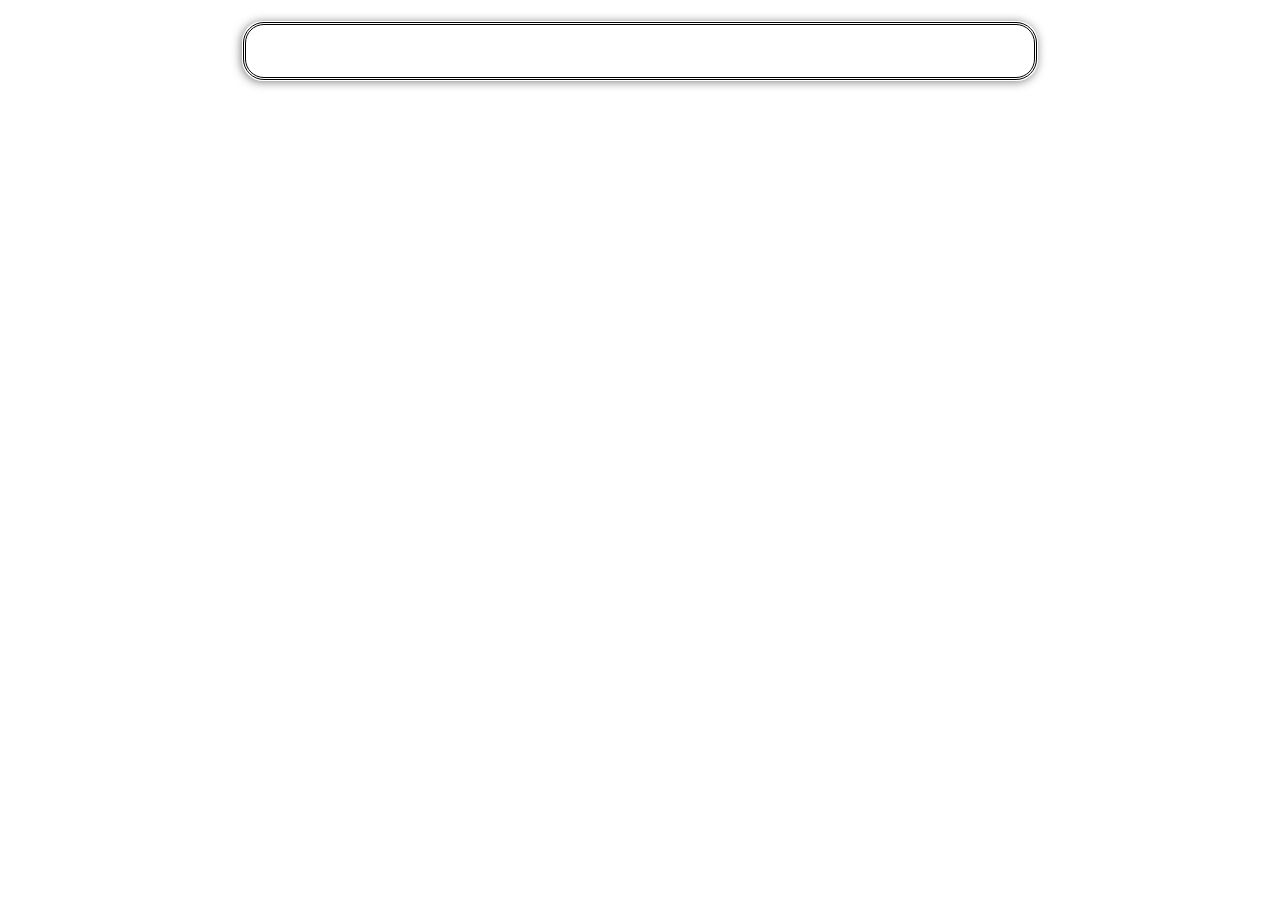
<file: clients.html>
<!DOCTYPE html>
<html lang="en">

<head>
    <meta charset="UTF-8">
    <meta name="viewport" content="width=device-width, initial-scale=1.0">
    <title> PROJECT-1 </title>
    <script src="https://ajax.googleapis.com/ajax/libs/jquery/3.5.1/jquery.min.js"></script>
    <style>
        .hom {
            margin-top: -3px;
        }

        #content {
            background-color: transparent;
            backdrop-filter: blur(3px);
            box-shadow: -1px 1px 10px rgba(0, 0, 0, 0.5);
            border: 1px solid transparent;
            border-radius: 21px;
            margin: 0px 234px;
        }

        #table {
            border-radius: 21px;
            border-color: black;
            color: white;
            border-style: double;
            text-align: center;
            width: 100%;
            padding-top: 4px;
            padding-bottom: 4px;
        }

        .heading {
            display: grid;
            grid-template-columns: 1fr 1fr 1fr;
        }

        body {
            margin-top: 21px;
            overflow-x: scroll;
        }

        body::-webkit-scrollbar {
            background-color: transparent;
            border-radius: 10px;
        }

        /* table-2 css*/
        #content1 {
            background-color: none;
            backdrop-filter: blur(3px);
            box-shadow: -1px 1px 10px rgba(0, 0, 0, 0.5);
            border: 1px solid transparent;
            border-radius: 21px;
            margin: 0px 240px;
        }

        .table {
            border-radius: 21px;
            border-color: black;
            color: white;
            border-style: double;
            text-align: center;
            width: 100%;
            padding-top: 42px;
            padding-bottom: 42px;
            row-gap: 18px;
            display: grid;
        }

        .heading1 {
            display: grid;
            grid-template-columns: 1fr 0.3fr 1.6fr;
            font-size: 21px;
            font-weight: 600;
        }

        .left-col{
            text-align: right;
            margin-right: 31px;
        }

        .right-col{
            text-align: left;
            margin-left: 36px;
        }

        .back-arrow {
            color: black;
            font-size: 16px;
            float: left;
            margin-left: 170px;
            float: inline-start;
            cursor: pointer;
            border: 1.5px solid orange;
            background-color: white;
            border-radius: 21px;
            padding: 5px 10px;
        }

        .back-arrow:hover {
            color: white;
            background-color: orange;
        }
    </style>
</head>

<body>
    <div id="content">
        <table id="table" class="table1">
            <tr class="heading">
                <th class="th1" style="font-size: 22px;">Name</th>
                <th class="th2" style="font-size: 22px;">Email</th>
                <th class="th3" style="font-size: 22px;">click-here</th>
            </tr>
            <tr class="heading" style="margin-top: 10px;">
                <td id="tableList1"
                    style="display: grid; text-align: justify; margin-left: 60px; width: 196px; gap: 10px; font-size: 18px;">
                </td>
                <td id="tableList2"
                    style="display: grid; text-align: justify; margin-left: 54px; gap: 10px; font-size: 18px;"></td>
                <td id="tableList3"
                    style="display: grid; text-align: justify; margin-left: 72px; gap: 10px; font-size: 18px; width: 102px;">
                </td>
            </tr>
        </table>
    </div>

    <center><button id="bk-btn" class="back-arrow" style="display:none;">Back</button></center>
    <div id="content1" style="display: none;">
        <table id="rt" class="table">
        </table>
    </div>
</body>
<script>
    $(document).ready(() => {

        $("#content1").hide();

        $.get('https://jsonplaceholder.typicode.com/users', (users) => {

            const clickHere = "background-color: white; border: 2px solid darkorange; border-radius: 18px; color: black; font-weight: 600; font-size: 12px; padding: 4px 10px 4px 10px;";
            
            users.forEach(user => {

                $("#tableList1").append(`<td> ${user.name} </td>`);
                $("#tableList2").append(`<td> ${user.email} </td>`);
                $("#tableList3").append(`<td><button class="buttonHover" style= "${clickHere}" data-user-id="btn-${user.id}" onclick="fun(${user.id})"> click-here </button></td>`);
                
                $(".buttonHover").hover(function () {
                    $(this).css("background-color", "darkorange").css("border", "2px solid darkorange").css("color", "white");
                }, function () {
                    $(this).css("background-color", "white").css("color", "black");
                });
            });

        });

    });
    $("#bk-btn").click(() => {
        $("#content1").hide();
        $("bk-btn").hide();
        $("#content").show();
    })

    function fun(usrid) {
        $("#content").hide();
        $("#rt").empty();
        $.get('https://jsonplaceholder.typicode.com/users/' + usrid, (user) => {


            $("#rt").append(`<tr class="heading1"><td class="left-col">Name </td> <td> : </td> <td class="right-col"> ${user.name} </td></tr>`);
            $("#rt").append(`<tr class="heading1"><td class="left-col">User-Name </td> <td> : </td> <td class="right-col"> ${user.username} </td></tr>`);
            $("#rt").append(`<tr class="heading1"><td class="left-col">Email </td> <td> : </td> <td class="right-col"> ${user.email} </td></tr>`);
            $("#rt").append(`<tr class="heading1"><td class="left-col">Phone-no </td> <td> : </td> <td class="right-col"> ${user.name} </td></tr>`);
            $("#rt").append(`<tr class="heading1"><td class="left-col">Address </td> <td> : </td> <td class="right-col"> ${user.address.street}, ${user.address.suite}, </td></tr>`);
            $("#rt").append(`<tr class="heading1"><td class="left-col">City </td> <td> : </td> <td class="right-col"> ${user.address.city} </td></tr>`);
            $("#rt").append(`<tr class="heading1"><td class="left-col">Zip-Code </td> <td> : </td> <td class="right-col"> ${user.address.zipcode} </td></tr>`);

            $("#content1").show();
            $("#bk-btn").show();
            $("#content1").slideDown().css(1000);
        });
    }
</script>

</html>
</file>
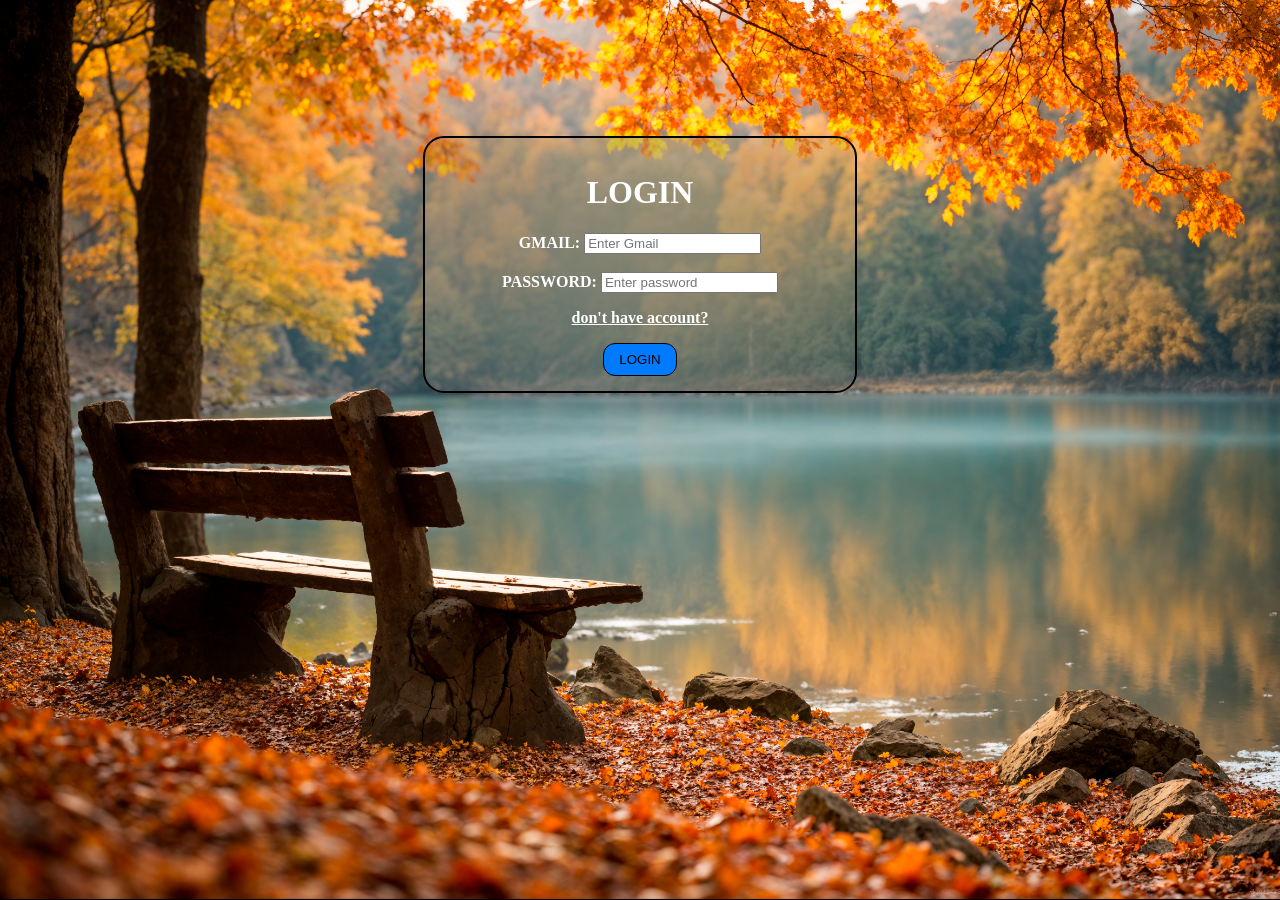
<file: home.html>
<!DOCTYPE html>
<html lang="en">

<head>
    <meta charset="UTF-8">
    <meta name="viewport" content="width=device-width, initial-scale=1.0">
    <title> PROJECT-1 </title>
    <link rel="stylesheet" href="home.css">
    <script src="https://ajax.googleapis.com/ajax/libs/jquery/3.5.1/jquery.min.js"></script>
    <style>
        #welcomeMessage {
            color: white;
            background-color: transparent;
            border: 1px solid transparent;
            border-radius: 21px;
            box-shadow: -1px 1px 10px rgba(0, 0, 0, 0.5);
            backdrop-filter: blur(12px);
            width: fit-content;
            height: fit-content;
            padding: 15px 20px;
            font-size: 21px;
            font-weight: 600;
            margin-left: 500px;
        }

        body {
            margin-top: -2px;
            overflow-x: scroll;
        }

        body::-webkit-scrollbar {
            background-color: transparent;
            border-radius: 10px;
        }
    </style>
</head>

<body id="home">
    <p id="welcomeMessage"></p>
    <div class="clock">
        <p id="time">00:00:00</p>
    </div> <br>
    <div class="text-box">
        <p id="notes" class="notes">
        </p>
        <button id="addTaskBtn" type="button"
            style="background-color: darkorange; border: 1px solid darkorange; border-radius: 18px; color: white; font-weight: 600; font-size: 20px; padding: 10px 15px 10px 15px; float: right; margin-right: 24px; margin-top: -78px;">
            Add </button>
    </div>
    <div id="container">
        <input type="text" id="inputTxtBox">
        <button id="addInputBtn" type="button"
            style="background-color: #006eff; border: 1px solid darkorange; border-radius: 18px; color: white; font-weight: 600; font-size: 20px; padding: 3px 12px 6px 12px;">
            Add </button>
    </div>

    <ul id="taskList"></ul>
</body>
<script src="home.js"></script>
<script src="login.js"></script>

</html>
</file>
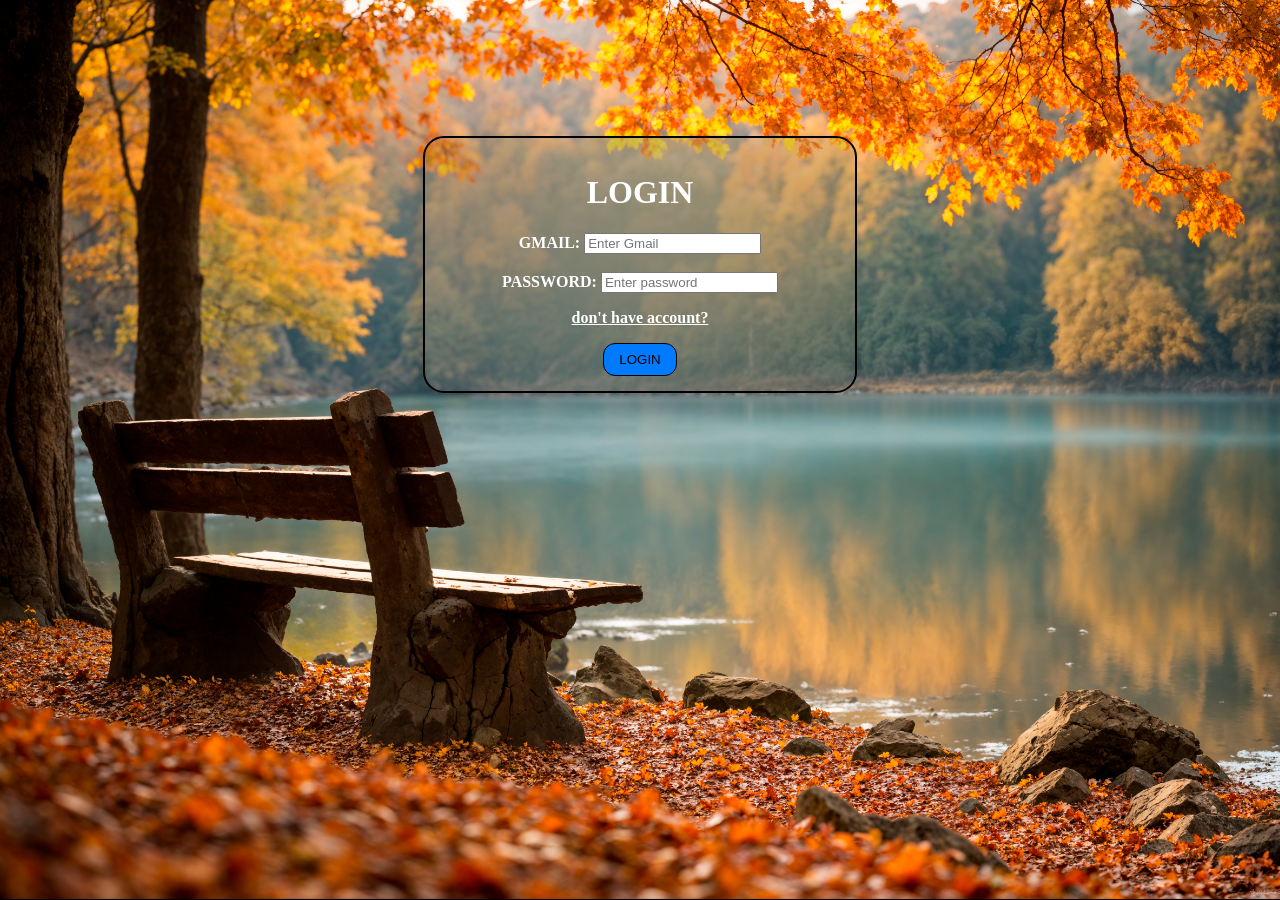
<file: login.html>
<!DOCTYPE html>
<html lang="en">

<head>
    <meta charset="UTF-8">
    <meta name="viewport" content="width=device-width, initial-scale=1.0">
    <title>Document</title>
    <style>
        form {
            background-color: transparent;
            backdrop-filter: blur(100px);
            color: white;
            box-shadow: -10px 0 10px rgb(0, 0, 0, 0.1);
            font-weight: 600;
        }

        body {
            background-image: url(/nature\ \(3\).jpg);
            background-position: center;
            background-attachment: fixed;
            background-repeat: no-repeat;
            background-size: cover;

        }
    </style>
</head>

<body>
    <center>
        <form id="loginForm" action="" style="border: 2px solid black; width:30%; height:30%; padding: 15px 25px; margin-top: 136px; border-radius: 21px;"
            method="post">
            <h1>LOGIN</h1>
            <label for="Gmail"> GMAIL: </label>
            <input type="Gmail" id="loginGmail" pattern="[a-z0-9._%+-]+@[a-z0-9.-]+\.[a-z]{2, }$" placeholder="Enter Gmail" name="fname" required> <br><br>
            <label for="Password"> PASSWORD: </label>
            <input type="password" id="loginPassword" pattern="^(?=.*[a-z])(?=.*[A-Z])(?=.*[0-9])(?=.*[!@#$%^&*_=+-]).{8,16}$"  title="Password must contain at least one uppercase letter, one lowercase letter, one number, one special character, and be 8-16 characters long." placeholder="Enter password" name="Password" required><br>
            <p><a href="signup.html" style="color: white;"> don't have account? </a></p>
            <button type="submit" style="background-color: #007bff; padding: 8px 15px 8px 15px; border: 1px solid black; border-radius: 12px;"> LOGIN </button>
        </form>
        <p id="errorMessage" style="color: red;"></p>
        <script src="login.js"></script>
    </center>
</body>
</html>
</file>
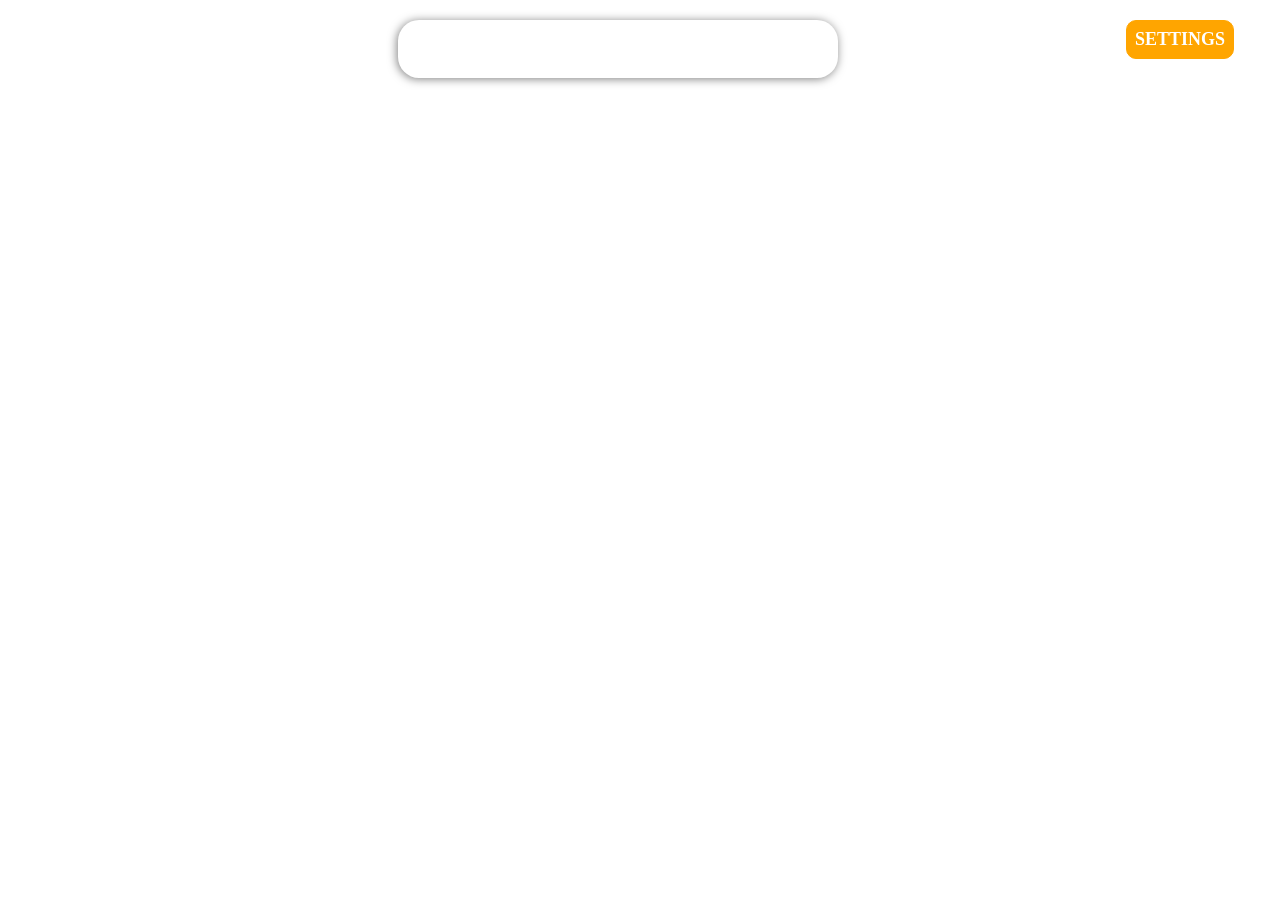
<file: profile.html>
<!DOCTYPE html>
<html lang="en">

<head>
    <meta charset="UTF-8">
    <meta name="viewport" content="width=device-width, initial-scale=1.0">
    <title> PROJECT-1 </title>
    <script src="https://ajax.googleapis.com/ajax/libs/jquery/3.5.1/jquery.min.js"></script>
    <style>
        #settings {
            margin-top: 0px;
            margin-left: 288px;
        }

        button {
            float: right;
            padding: 8px;
            margin-right: 12px;
            background-color: orange;
            color: white;
            border-radius: 10px;
            border: 1px solid orange;
            font-weight: 600;
            font-size: 18px;
            font-family: auto;
        }

        .hom {
            margin-top: -3px;
        }

        #content {
            width: 400px;
            height: fit-content;
            padding: 20px;
            color: white;
            font-weight: 600;
            font-size: 18px;
            background-color: transparent;
            backdrop-filter: blur(10px);
            box-shadow: -1px 1px 10px rgba(0, 0, 0, 0.5);
            border-radius: 21px;
            margin-left: 390px;
        }
    </style>
</head>

<body id="profile">
    <div style="display: flex; flex-direction:row; margin-top: 20px;">
        <div id="content">
            <p id="p1"></p>
            <p id="p2"></p>
            <p id="p3"></p>
            <p id="p4"></p>
        </div>
        <form action="" id="settings">
            <a href="/settings.html"><button type="button"> SETTINGS </button></a>
        </form>
    </div>
</body>
<script>
    if (document.body.id === "profile") {
        const profile = document.getElementById("profile");
        const loggedInUser = JSON.parse(localStorage.getItem("loggedInUser"));

        if (loggedInUser) {
            p1.textContent = `Name: ${loggedInUser.name}`;
            p2.textContent = `Gmail: ${loggedInUser.gmail}`;
            $.get('https://jsonplaceholder.typicode.com/users/1', (user) => {
                    $("#p3").append(`<p> Phone-No: ${user.phone} </p>`);
                    $("#p4").append(`<p id="address"> Address: ${user.address.street}, ${user.address.suite}, ${user.address.city} </p>`,`<p id="address"> Zipcode: ${user.address.zipcode} </p>`);
                
            });
        }

    }
</script>

</html>
</file>
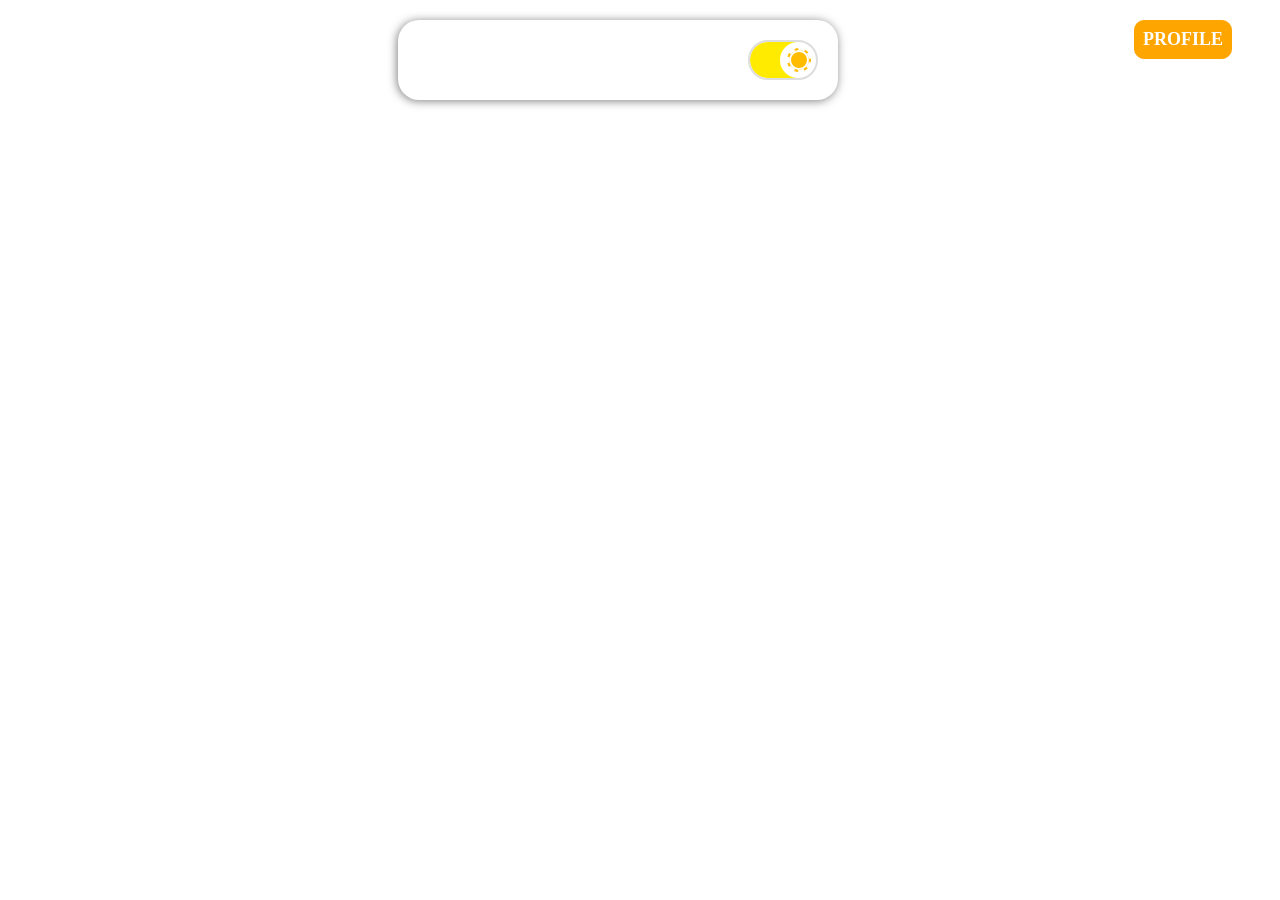
<file: settings.html>
<!DOCTYPE html>
<html lang="en">

<head>
    <meta charset="UTF-8">
    <meta name="viewport" content="width=device-width, initial-scale=1.0">
    <title> PROJECT-1 </title>
    <script src="https://ajax.googleapis.com/ajax/libs/jquery/3.5.1/jquery.min.js"></script>
    <link rel="stylesheet" href="setting.css">
    <style>
        .hom {
            margin-top: -3px;
        }

        #profile {
            margin-top: 0px;
            margin-left: 296px;
        }

        button {
            float: right;
            padding: 8px;
            margin-right: 12px;
            background-color: orange;
            color: white;
            border-radius: 10px;
            border: 1px solid orange;
            font-weight: 600;
            font-size: 18px;
            font-family: auto;
        }

        #content {
            width: 400px;
            height: fit-content;
            padding: 20px;
            color: white;
            font-weight: 600;
            font-size: 18px;
            background-color: transparent;
            backdrop-filter: blur(10px);
            box-shadow: -1px 1px 10px rgba(0, 0, 0, 0.5);
            border-radius: 21px;
            margin-left: 390px;
        }

        .darkTheme {
            background-color: rgba(0, 0, 0, 0.5);
            color: white;
        }

        .edit {
            width: 21px;
            height: 21px;
            margin-top: -5px;
            margin-left: -4px;
        }
        #edit{
            display: none;
            height: 30px;
            width: 30px;
        }
    </style>
</head>

<body id="settings">
    <div style="display: flex; flex-direction:row; margin-top: 20px;">
        <div id="content">
            <div class="toggle" id="toggle">
                <input type="checkbox" checked>
                <label></label>
            </div>
            <p id="p2"></p>
            <p id="p3"></p>
            <p id="p4"></p>
        </div>
        <a href="profile.html"><button type="button" id="profile"> PROFILE </button></a>
        <button type="button" id="edit"><img src="edit.png" alt="Edit" class="edit"></button>
    </div>
</body>
<script>
    //const body = $("body");
    //const switched = $("#toggle");
    //const currentTheme = document.getElementsByTagName("body");
    //$("#switched").on("click", ()=>{
    //    if($(this).is(":checked")){
    //        $("body").removeClass("#currentTheme").addClass("darkTheme");
    //        localStorage.setItem("theme", "dark");
    //    }
    //    else{
    //        $("body").removeClass("darkTheme").addClass("currentTheme");
    //        localStorage.setItem("theme", "light");
    //    }
    //});
    if (document.body.id === "settings") {
        const loggedInUser = JSON.parse(localStorage.getItem("loggedInUser"));
        //const users = JSON.parse(localStorage.getItem("users"));
        if (loggedInUser) {
            $("#p2").append(`<p>Name: ${loggedInUser.name}</p>`);
            $("#p3").append(`<p>Gmail: ${loggedInUser.gmail}</p>`);
            $("#p4").append(`<p>Password: ${loggedInUser.password}</p>`);
            //p2.textcontent = `Name: ${loggedInUser.name}`;
            //p3.textcontent = `Gmail: ${loggedInUser.gmail}`;
            //p4.textcontent = `Password: ${loggedInUser.password}`;
        }
    }
</script>

</html>
</file>
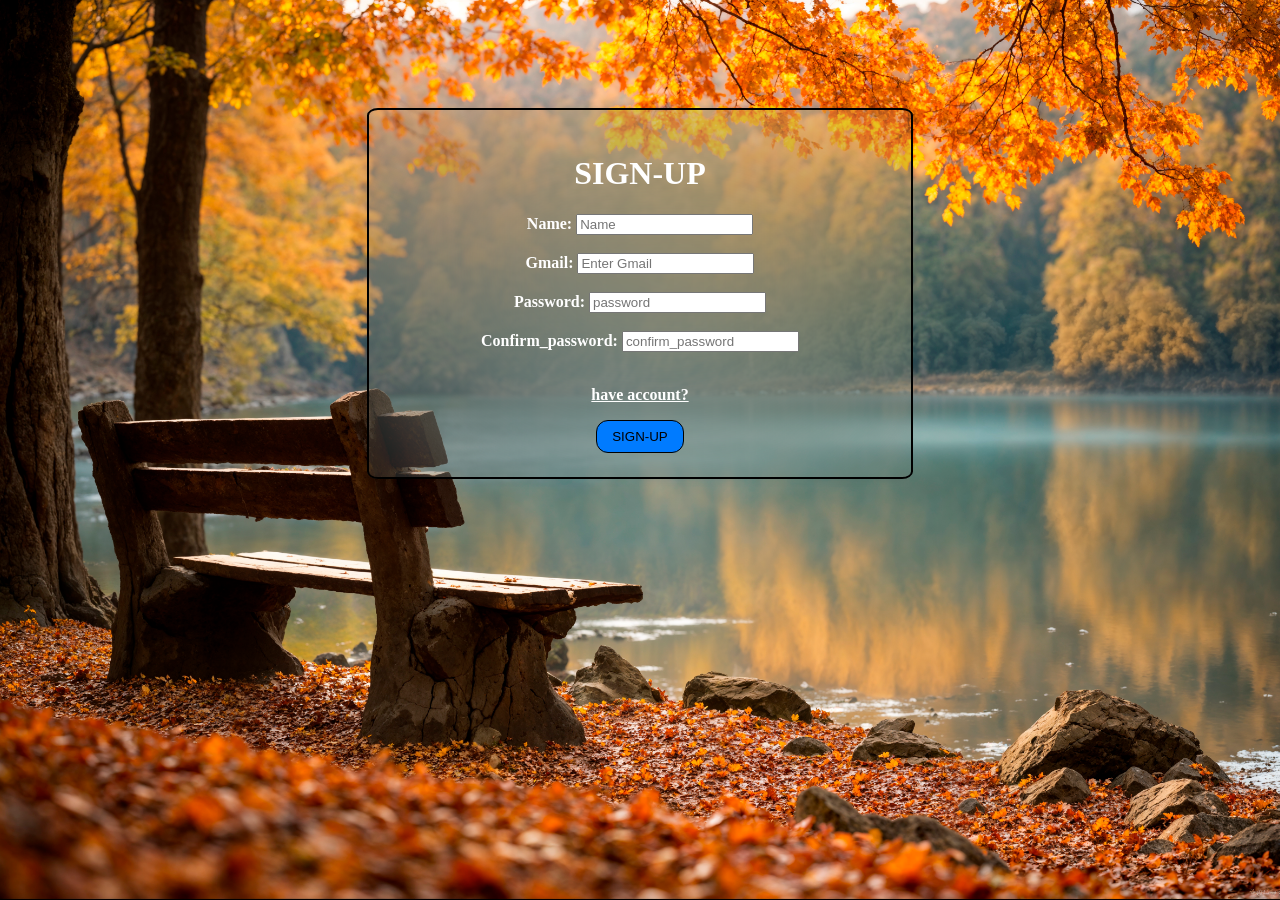
<file: signup.html>
<!DOCTYPE html>
<html lang="en">

<head>
    <meta charset="UTF-8">
    <meta name="viewport" content="width=device-width, initial-scale=1.0">
    <title>Construction</title>
    <style background-attachment: fixed;>
        body {
            background-image: url(/nature\ \(3\).jpg);
            background-attachment: fixed;
            background-position: center;
            background-repeat: no-repeat;
            background-size: cover;
            margin-top: 108px;
        }

        form {
            border-radius: 2%;
            background-color: transparent;
            backdrop-filter: blur(100px);
            color: white;
            box-shadow: -10px 0 10px rgb(0, 0, 0, 0.1);
            font-weight: 600;
        }
    </style>
</head>

<body>
    <center>
        <form id="signupForm" action="" style="border: 2px solid black; width: 35%; height: 35%; padding: 24px 50px;" method="post">
            <h1> SIGN-UP </h1>
            <label for="Name"> Name: </label>
            <input type="text" id="signupName" placeholder="Name" name="Username" required><br><br>
            <label for="Gmail"> Gmail: </label>
            <input type="Gmail" id="signupGmail" pattern="[a-z0-9._%+-]+@[a-z0-9.-]+\.[a-z]{2, }$" placeholder="Enter Gmail" name="Gmail" required><br><br>
            <label for="password"> Password: </label>
            <input type="password" id="signupPassword" pattern="^(?=.*[a-z])(?=.*[A-Z])(?=.*[0-9])(?=.*[!@#$%^&*_=+-]).{8,16}$"  title="Password must contain at least one uppercase letter, one lowercase letter, one number, one special character, and be 8-16 characters long."  placeholder="password" name="password" required><br><br>
            <label for="Confirm password"> Confirm_password: </label>
            <input type="password" id="signupConfirmPassword" pattern="^(?=.*[a-z])(?=.*[A-Z])(?=.*[0-9])(?=.*[!@#$%^&*_=+-]).{8,16}$"  title="Password must contain at least one uppercase letter, one lowercase letter, one number, one special character, and be 8-16 characters long."  placeholder="confirm_password" name="confirm_password" required><br><br>
            <p><a href="login.html" style="color: white;"> have account? </a></p>
            <button type="submit" style="background-color: #007bff; padding: 8px 15px 8px 15px; border: 1px solid black; border-radius: 12px;"> SIGN-UP </button>
        </form>
    </center>
</body>
<script src="login.js"></script>
</html>
</file>
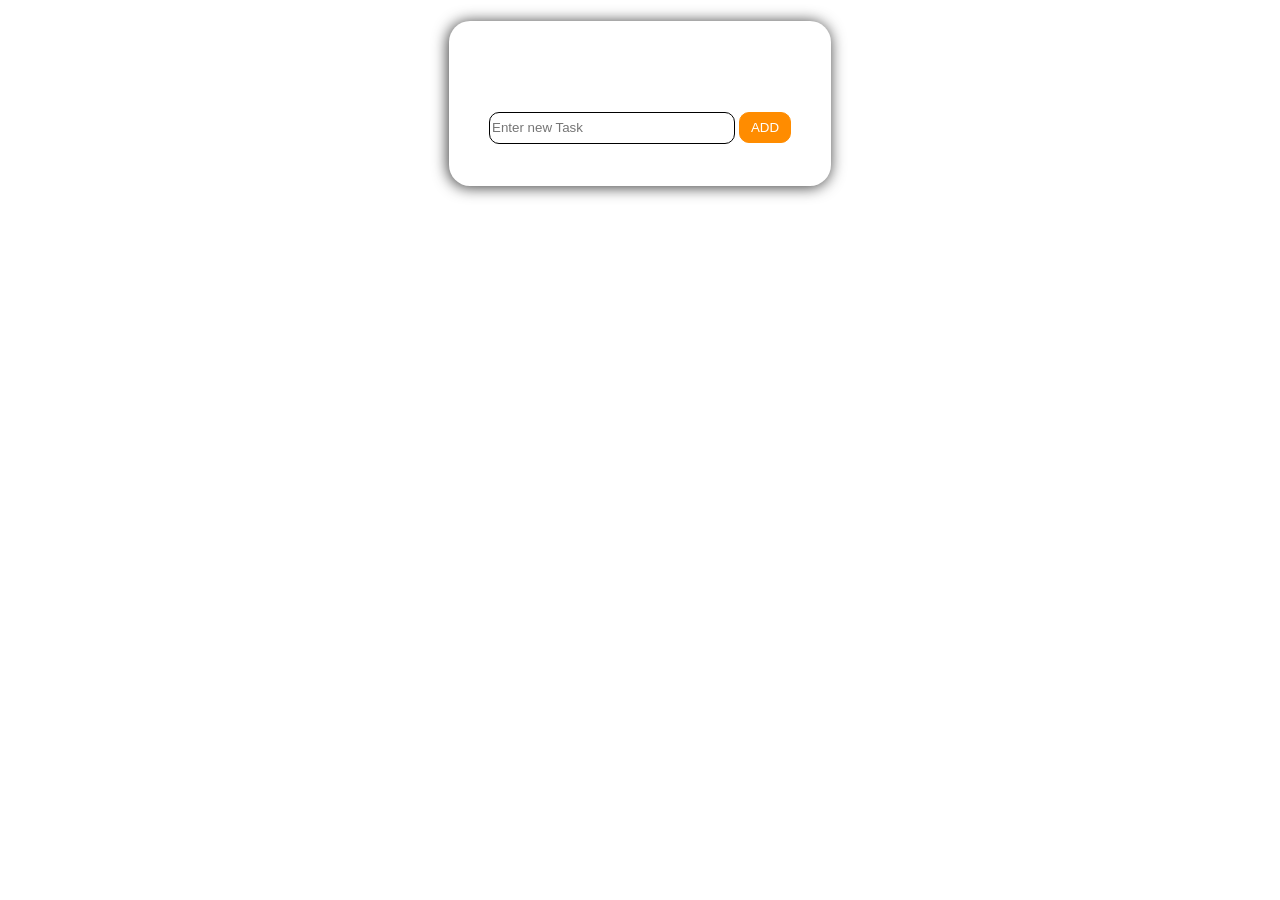
<file: task.html>
<!DOCTYPE html>
<html lang="en">

<head>
    <meta charset="UTF-8">
    <meta name="viewport" content="width=device-width, initial-scale=1.0">
    <title> PROJECT-1 </title>
    <style>
        .container {
            background-color: transparent;
            box-shadow: -1px 1px 15px rgba(0, 0, 0, 0.8);
            backdrop-filter: blur(10px);
            border: 1px solid transparent;
            border-radius: 21px;
            width: 30%;
            height: fit-content;
            margin-top: 21px;
            padding: 10px 0px 25px 0px;
        }

        #taskInput {
            width: 240px;
            height: 28px;
            border: 1px solid black;
            border-radius: 10px;
        }

        #addTaskBtn {
            width: 52px;
            height: 31px;
            background-color: darkorange;
            border: 1px solid darkorange;
            border-radius: 10px;
            color: white;
        }

        #taskList {
            list-style-type: none;
            text-decoration: none;
            padding: 0;
        }

        #taskList li {
            background-color: transparent;
            border: 1px solid transparent;
            border-radius: 10px;
            display: flex;
            flex-direction: row;
            justify-content: space-between;
            padding: 10px;
            margin-bottom: 5px;
            width: 292px;
            background-color: rgba(0, 0, 0, 0.2);
            color: white;
            overflow-wrap: anywhere;
            gap: 9px;
        }

        #taskList li.completed {
            text-decoration: line-through;
            color: black;
            background-color: white;
        }

        #taskList li:hover {
            background-color: rgba(0, 0, 0, 0.4);
        }

        .delete-btn {
            background-color: red;
            color: white;
            width: fit-content;
            height: fit-content;
            padding: 5px 8px 5px 8px;
            font-size: 12px;
            border: 1px solid red;
            border-radius: 6px;
            overflow-wrap: normal;
        }

        .hom {
            margin-top: -3px;
        }
        
    </style>
</head>

<body>
    <center>
        <div class="container">
            <form action="" method="post">
                <h1 style="color: white;"> TASK-BAR </h1>
                <input type="text" id="taskInput" placeholder="Enter new Task">
                <button type="button" id="addTaskBtn"> ADD </button>
            </form>
            <ul id="taskList">
            </ul>
        </div>
    </center>
</body>
<script src="task.js"></script>

</html>
</file>
<file: home.css>
.clock {
    background-color: transparent;
    box-shadow: -3px 1px 10px rgba(0, 0, 0, 0.5);
    backdrop-filter: blur(20px);
    border: 1px solid transparent;
    border-radius: 21px;
    height: 54px;
    width: fit-content;
    padding: 0px 20px 0px 20px;
    margin-top: -76px;
    float: right;
    margin-right: 0px;
}

#time {
    font-weight: 700;
    color: white;
    font-size: 24px;
    margin-top: 14px;
}

.hom {
    margin-top: -3px;
}

.text-box {
    margin-top: -3px;
}

#container {
    display: none;
    width: fit-content;
    height: fit-content;
    padding: 10px 15px 13px 15px;
    background-color: transparent;
    box-shadow: -2px 1px 10px rgba(0, 0, 0, 0.5);
    backdrop-filter: blur(10px);
    border: 1px solid transparent;
    border-radius: 21px;
}

#inputTxtBox {
    width: 250px;
    height: 30px;
    border: 1px solid white;
    border-radius: 10px;
}

li {
    background-color: transparent;
    border: 1px solid transparent;
    border-radius: 10px;
    display: flex;
    flex-direction: row;
    justify-content: space-between;
    padding: 10px 16px;
    margin-top: 10px;
    margin-bottom: 5px;
    margin-left: 21px;
    width: fit-content;
    height: fit-content;
    background-color: rgba(0, 0, 0, 0.2);
    color: white;
    overflow-wrap: anywhere;
    gap: 9px;
}

li:hover {
    background-color: rgba(0, 0, 0, 0.4);
}

/* notes */
.notes {
    background-color: transparent;
    box-shadow: -2px 1px 15px rgba(0, 0, 0, 0.9);
    backdrop-filter: blur(6px);
    color: white;
    font-size: 20px;
    font-weight: 700;
    width: 91.5%;
    height: 300px;
    border: 1px solid white;
    border-radius: 31px;
    margin: 0px;
    overflow-y: scroll;
}

.notes::-webkit-scrollbar {
    background-color: transparent;
    border-radius: 10px;
}

/* notes input box */
.inputTextBox {
    width: 25%;
    height: 31px;
    border: 1px solid white;
    border-radius: 10px;
    margin-left: 110px;
}
</file>
<file: setting.css>
.toggle {
  position: relative;
  box-sizing: border-box;
  float: right;
}
.toggle input[type="checkbox"] {
  position: absolute;
  left: 0;
  top: 0;
  z-index: 10;
  width: 100%;
  height: 100%;
  cursor: pointer;
  opacity: 0;
}
.toggle label {
  position: relative;
  display: flex;
  align-items: center;
  box-sizing: border-box;
}
.toggle label:before {
  content: "";
  width: 70px;
  height: 40px;
  background: #fff;
  border: 2px solid #ddd;
  box-shadow: inset -30px 0 0 #666;
  position: relative;
  display: inline-block;
  border-radius: 20px;
  box-sizing: border-box;
  transition: 0.25s ease-in;
}

.toggle label:after {
  content: "";
  width: 20px;
  height: 20px;
  position: absolute;
  left: 10px;
  top: 10px;
  border-radius: 50%;
  background: #fffdfd;
  box-shadow: inset -8px -5px #333;
  transition: 0.2s ease-in-out;
}

.toggle input[type="checkbox"]:checked + label:before {
  box-shadow: inset 30px 0 0 #ffeb00;
}
.toggle input[type="checkbox"]:checked + label:after {
  box-shadow: inset 0 0 0 2px #fff;
  background: #ffbc00;
  left: 39px;
  top: 8px;
  border: 2px dashed #fff;
}
</file>
